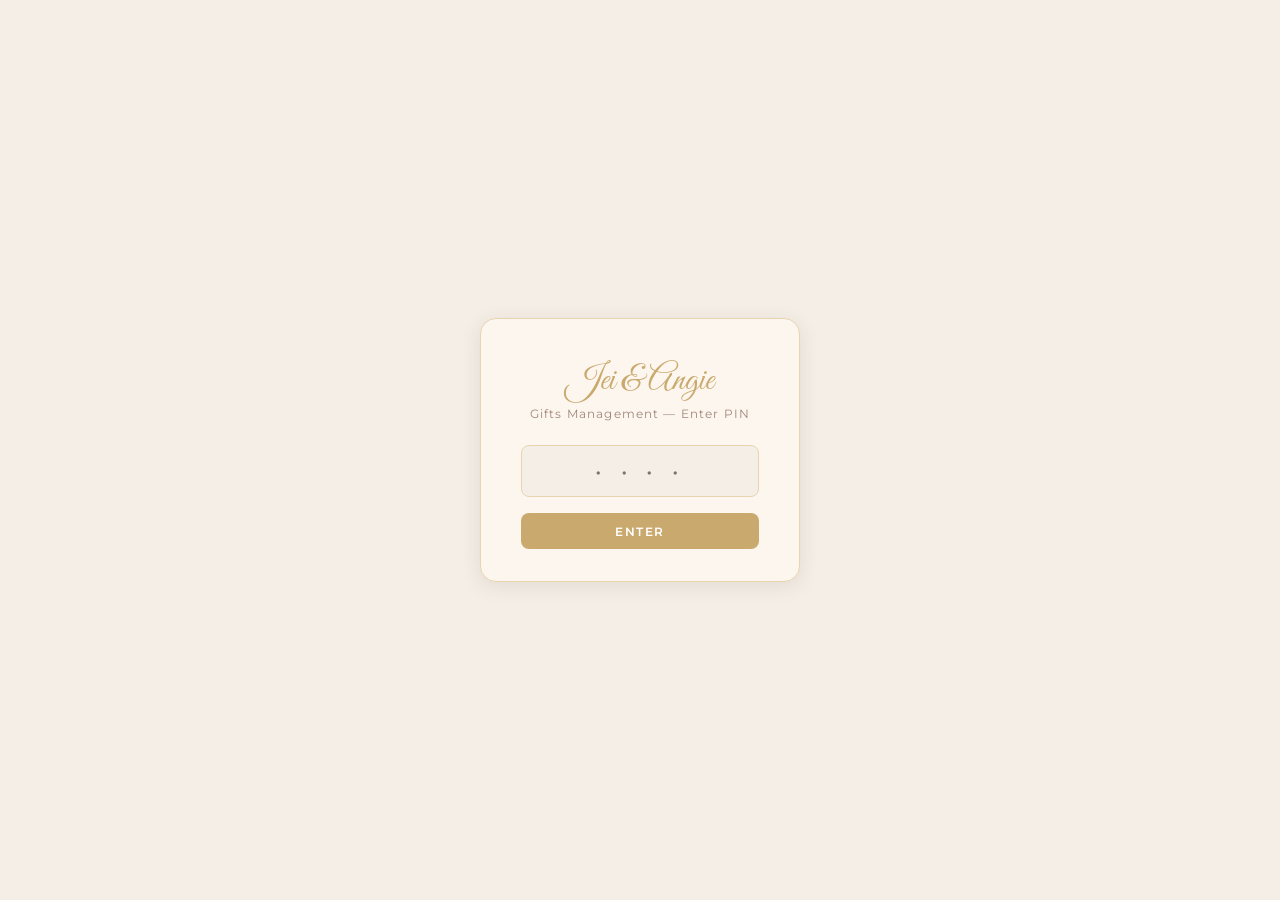
<file: gifts.html>
<!DOCTYPE html>
<html lang="en">
<head>
  <meta charset="UTF-8" />
  <meta name="viewport" content="width=device-width, initial-scale=1.0" />
  <title>Gifts Management — Jei &amp; Angie</title>
  <link rel="preconnect" href="https://fonts.googleapis.com" />
  <link rel="preconnect" href="https://fonts.gstatic.com" crossorigin />
  <link href="https://fonts.googleapis.com/css2?family=Great+Vibes&family=Cormorant+Garamond:ital,wght@0,300;0,400;0,500;1,300;1,400&family=Montserrat:wght@300;400;500;600&display=swap" rel="stylesheet" />
  <style>
    *, *::before, *::after { box-sizing: border-box; margin: 0; padding: 0; }

    :root {
      --gold:    #C9A96E;
      --gold-l:  #E8D5B0;
      --cream:   #FDF6EE;
      --ivory:   #F5EEE6;
      --dark:    #3A2E2A;
      --mid:     #6B5B52;
      --light:   #A0877C;
      --green:   #5C8A5C;
      --lilac:   #9B72A3;
      --radius:  10px;
      --shadow:  0 4px 20px rgba(58,46,42,0.1);
    }

    body {
      background: var(--ivory);
      color: var(--dark);
      font-family: 'Montserrat', sans-serif;
      min-height: 100vh;
    }

    /* ── PIN GATE ── */
    #pinGate {
      position: fixed; inset: 0;
      background: var(--ivory);
      display: flex; align-items: center; justify-content: center;
      z-index: 100;
    }
    #pinGate[hidden] { display: none; }

    .pin-box {
      background: var(--cream);
      border: 1px solid var(--gold-l);
      border-radius: 16px;
      padding: 2.5rem 2.5rem 2rem;
      text-align: center;
      max-width: 320px;
      width: 90%;
      box-shadow: var(--shadow);
    }
    .pin-couple {
      font-family: 'Great Vibes', cursive;
      font-size: 2.2rem;
      color: var(--gold);
      margin-bottom: 0.25rem;
    }
    .pin-label {
      font-size: 0.72rem;
      letter-spacing: 0.1em;
      color: var(--light);
      margin-bottom: 1.5rem;
    }
    .pin-input {
      display: block; width: 100%;
      padding: 0.7rem 1rem;
      background: var(--ivory);
      border: 1px solid var(--gold-l);
      border-radius: 8px;
      color: var(--dark);
      font-size: 1.4rem;
      text-align: center;
      letter-spacing: 0.3em;
      outline: none;
      margin-bottom: 1rem;
      font-family: 'Montserrat', sans-serif;
    }
    .pin-input:focus { border-color: var(--gold); }
    .pin-submit {
      width: 100%;
      padding: 0.65rem;
      background: var(--gold);
      color: #fff;
      border: none;
      border-radius: 8px;
      font-family: 'Montserrat', sans-serif;
      font-size: 0.78rem;
      font-weight: 600;
      letter-spacing: 0.12em;
      text-transform: uppercase;
      cursor: pointer;
    }
    .pin-error {
      margin-top: 0.75rem;
      font-size: 0.72rem;
      color: #c0504a;
    }
    .pin-error[hidden] { display: none; }

    /* ── DASHBOARD ── */
    #dashboard[hidden] { display: none; }

    header {
      background: var(--cream);
      border-bottom: 1px solid var(--gold-l);
      padding: 1.25rem 1.5rem;
      display: flex;
      align-items: center;
      justify-content: space-between;
      position: sticky; top: 0; z-index: 10;
    }
    .hdr-title {
      font-family: 'Great Vibes', cursive;
      font-size: 1.9rem;
      color: var(--gold);
      line-height: 1;
    }
    .hdr-meta {
      font-size: 0.68rem;
      letter-spacing: 0.08em;
      color: var(--light);
      text-align: right;
    }
    .hdr-meta strong { color: var(--mid); }

    main { max-width: 940px; margin: 0 auto; padding: 1.5rem 1rem 3rem; }

    .load-error {
      background: rgba(192,80,74,0.08);
      border: 1px solid rgba(192,80,74,0.35);
      border-radius: var(--radius);
      padding: 0.9rem 1.25rem;
      margin-bottom: 1rem;
      font-size: 0.78rem;
      color: #c0504a;
      line-height: 1.6;
    }
    .load-error[hidden] { display: none; }

    /* stats */
    .stats-section {
      background: var(--cream);
      border: 1px solid var(--gold-l);
      border-radius: var(--radius);
      padding: 1.25rem 1.5rem;
      margin-bottom: 1rem;
      box-shadow: var(--shadow);
    }
    .stats-section-label {
      font-size: 0.62rem;
      letter-spacing: 0.14em;
      text-transform: uppercase;
      color: var(--light);
      margin-bottom: 0.9rem;
    }
    .stats-row {
      display: flex;
      align-items: center;
      gap: 1.5rem;
      flex-wrap: wrap;
    }
    .stat { text-align: center; }
    .stat-num {
      font-family: 'Cormorant Garamond', serif;
      font-size: 1.9rem;
      font-weight: 500;
      color: var(--dark);
      line-height: 1;
      font-variant-numeric: tabular-nums;
    }
    .stat-num.gold { color: var(--gold); font-size: 2.3rem; }
    .stat-label {
      font-size: 0.62rem;
      letter-spacing: 0.1em;
      text-transform: uppercase;
      color: var(--light);
      margin-top: 0.3rem;
    }
    .stat-sep {
      font-family: 'Great Vibes', cursive;
      font-size: 1.6rem;
      color: var(--gold-l);
      flex-shrink: 0;
    }

    /* search */
    .search-row { display: flex; gap: 0.6rem; margin-bottom: 1rem; }
    .search-wrap { position: relative; flex: 1; }
    .search-input {
      width: 100%;
      padding: 0.65rem 1rem 0.65rem 2.5rem;
      background: var(--cream);
      border: 1px solid var(--gold-l);
      border-radius: 99px;
      font-family: 'Montserrat', sans-serif;
      font-size: 0.82rem;
      color: var(--dark);
      outline: none;
    }
    .search-input:focus { border-color: var(--gold); }
    .search-icon {
      position: absolute; left: 0.9rem; top: 50%;
      transform: translateY(-50%);
      font-size: 0.85rem; color: var(--light);
      pointer-events: none;
    }
    .search-btn {
      flex-shrink: 0;
      background: var(--gold);
      color: #fff;
      border: none;
      border-radius: 99px;
      padding: 0 1.4rem;
      font-family: 'Montserrat', sans-serif;
      font-size: 0.75rem;
      font-weight: 600;
      letter-spacing: 0.08em;
      text-transform: uppercase;
      cursor: pointer;
      transition: background 0.2s;
    }
    .search-btn:hover { background: #b8945d; }
    .add-guest-btn {
      flex-shrink: 0;
      background: transparent;
      color: var(--gold);
      border: 1px solid var(--gold);
      border-radius: 99px;
      padding: 0 1.2rem;
      font-family: 'Montserrat', sans-serif;
      font-size: 0.72rem;
      font-weight: 600;
      letter-spacing: 0.06em;
      text-transform: uppercase;
      cursor: pointer;
      white-space: nowrap;
      transition: background 0.2s, color 0.2s;
    }
    .add-guest-btn:hover { background: var(--gold); color: #fff; }

    /* table */
    .guest-table {
      background: var(--cream);
      border: 1px solid var(--gold-l);
      border-radius: var(--radius);
      overflow: hidden;
      box-shadow: var(--shadow);
    }
    table { width: 100%; border-collapse: collapse; }
    th {
      padding: 0.7rem 1rem;
      background: rgba(201,169,110,0.1);
      font-size: 0.65rem;
      letter-spacing: 0.12em;
      text-transform: uppercase;
      color: var(--light);
      font-weight: 600;
      text-align: left;
      border-bottom: 1px solid var(--gold-l);
    }
    td {
      padding: 0.75rem 1rem;
      font-size: 0.82rem;
      color: var(--dark);
      border-bottom: 1px solid rgba(201,169,110,0.15);
      vertical-align: middle;
    }
    tr:last-child td { border-bottom: none; }
    tr.has-gift { background: rgba(92,138,92,0.04); }

    .table-text { color: var(--mid); font-size: 0.78rem; }
    .code-text {
      font-family: 'Montserrat', sans-serif;
      font-size: 0.75rem;
      font-weight: 600;
      letter-spacing: 0.03em;
      color: var(--gold);
      font-variant-numeric: tabular-nums;
    }
    .code-text.none { color: var(--light); font-weight: 400; }
    .amount-text {
      font-family: 'Cormorant Garamond', serif;
      font-size: 1.05rem;
      color: var(--dark);
      font-variant-numeric: tabular-nums;
    }
    .amount-text.zero { color: var(--light); font-family: inherit; font-size: 0.78rem; }

    .method-pills { display: flex; gap: 0.3rem; flex-wrap: wrap; }
    .method-pill {
      font-size: 0.58rem; font-weight: 600; letter-spacing: 0.05em; text-transform: uppercase;
      padding: 0.15rem 0.5rem; border-radius: 99px; white-space: nowrap;
    }
    .method-pill.qris     { background: rgba(92,138,92,0.12); color: var(--green); }
    .method-pill.transfer { background: rgba(155,114,163,0.14); color: var(--lilac); }
    .method-pill.direct   { background: rgba(201,169,110,0.16); color: var(--gold); }

    .add-btn {
      background: none;
      border: 1px solid var(--gold);
      border-radius: 99px;
      padding: 0.3rem 0.8rem;
      font-family: 'Montserrat', sans-serif;
      font-size: 0.64rem;
      font-weight: 600;
      letter-spacing: 0.05em;
      text-transform: uppercase;
      color: var(--gold);
      cursor: pointer;
      white-space: nowrap;
      transition: background 0.2s, color 0.2s;
    }
    .add-btn:hover { background: var(--gold); color: #fff; }

    .empty-row td {
      text-align: center;
      padding: 3rem;
      color: var(--light);
      font-size: 0.8rem;
      letter-spacing: 0.05em;
    }

    /* footer */
    .refresh-row {
      display: flex;
      align-items: center;
      justify-content: space-between;
      margin-top: 1rem;
      font-size: 0.7rem;
      color: var(--light);
    }
    .refresh-btn {
      background: none;
      border: 1px solid var(--gold-l);
      border-radius: 99px;
      padding: 0.35rem 0.9rem;
      font-family: 'Montserrat', sans-serif;
      font-size: 0.68rem;
      letter-spacing: 0.08em;
      color: var(--mid);
      cursor: pointer;
      transition: border-color 0.2s, color 0.2s;
    }
    .refresh-btn:hover { border-color: var(--gold); color: var(--gold); }

    /* gift modal */
    #giftModal, #addGuestModal {
      position: fixed; inset: 0;
      background: rgba(58,46,42,0.45);
      display: flex; align-items: center; justify-content: center;
      z-index: 200;
      padding: 1.5rem;
    }
    #giftModal[hidden], #addGuestModal[hidden] { display: none; }
    .guest-form-input {
      width: 100%;
      padding: 0.65rem 0.9rem;
      border: 1px solid var(--gold-l);
      border-radius: 8px;
      background: var(--ivory);
      font-size: 0.9rem;
      color: var(--dark);
      font-family: 'Montserrat', sans-serif;
      outline: none;
      margin-bottom: 1.1rem;
    }
    .guest-form-input:focus { border-color: var(--gold); }
    .guest-form-row { display: flex; gap: 0.75rem; }
    .guest-form-row .guest-form-input { flex: 1; }
    .guest-form-note {
      font-size: 0.7rem;
      color: var(--lilac);
      line-height: 1.5;
      margin: -0.6rem 0 1rem;
    }
    .guest-form-note[hidden] { display: none; }
    .gift-modal-box {
      background: var(--cream);
      border: 1px solid var(--gold-l);
      border-radius: 16px;
      padding: 2rem 2rem 1.75rem;
      max-width: 380px;
      width: 100%;
      box-shadow: var(--shadow);
    }
    .gift-modal-title {
      font-family: 'Cormorant Garamond', serif;
      font-size: 1.4rem;
      color: var(--dark);
      margin-bottom: 0.2rem;
    }
    .gift-modal-sub {
      font-size: 0.72rem;
      color: var(--light);
      margin-bottom: 1.5rem;
    }
    .field-label {
      font-size: 0.63rem;
      font-weight: 600;
      letter-spacing: 0.1em;
      text-transform: uppercase;
      color: var(--mid);
      margin-bottom: 0.5rem;
      display: block;
    }
    .amount-input-wrap { position: relative; margin-bottom: 1.25rem; }
    .amount-prefix {
      position: absolute; left: 1rem; top: 50%;
      transform: translateY(-50%);
      color: var(--light); font-size: 0.95rem;
    }
    .amount-input {
      width: 100%;
      padding: 0.75rem 1rem 0.75rem 2.4rem;
      border: 1px solid var(--gold-l);
      border-radius: 8px;
      background: var(--ivory);
      font-size: 1.1rem;
      color: var(--dark);
      font-family: 'Montserrat', sans-serif;
      outline: none;
    }
    .amount-input:focus { border-color: var(--gold); }
    .method-choices { display: flex; gap: 0.5rem; margin-bottom: 1rem; }
    .method-choice {
      flex: 1; text-align: center;
      padding: 0.6rem 0.4rem;
      border: 1px solid var(--gold-l);
      border-radius: 8px;
      font-size: 0.68rem; font-weight: 600;
      letter-spacing: 0.05em; text-transform: uppercase;
      color: var(--mid);
      cursor: pointer;
      background: #fff;
    }
    .method-choice.selected { border-color: var(--gold); background: rgba(201,169,110,0.1); color: var(--gold); }
    .tax-note {
      background: rgba(92,138,92,0.08);
      border: 1px dashed rgba(92,138,92,0.4);
      border-radius: 8px;
      padding: 0.7rem 0.9rem;
      font-size: 0.7rem;
      color: var(--mid);
      margin-bottom: 1.25rem;
      line-height: 1.6;
    }
    .tax-note[hidden] { display: none; }
    .tax-note b { color: var(--green); }
    .gift-modal-actions { display: flex; gap: 0.75rem; }
    .gift-modal-actions .btn {
      flex: 1;
      padding: 0.65rem;
      border-radius: 99px;
      font-family: 'Montserrat', sans-serif;
      font-size: 0.72rem;
      font-weight: 600;
      letter-spacing: 0.1em;
      text-transform: uppercase;
      cursor: pointer;
      border: 1px solid var(--gold);
      transition: background 0.2s, color 0.2s;
    }
    .gift-modal-actions .btn-outline { background: transparent; color: var(--gold); }
    .gift-modal-actions .btn-outline:hover { background: var(--gold); color: #fff; }
    .gift-modal-actions .btn-primary { background: var(--gold); color: #fff; }
    .gift-modal-actions .btn-primary:hover { background: #b8945d; }
    .gift-modal-actions .btn:disabled { opacity: 0.55; cursor: default; }

    @media (max-width: 600px) {
      .stat-num { font-size: 1.5rem; }
      .stat-num.gold { font-size: 1.9rem; }
      .search-row { flex-wrap: wrap; }
      .search-wrap { flex-basis: 100%; }
      .search-btn, .add-guest-btn { flex: 1; }
    }
  </style>
</head>
<body>

  <!-- PIN GATE -->
  <div id="pinGate">
    <div class="pin-box">
      <p class="pin-couple">Jei &amp; Angie</p>
      <p class="pin-label">Gifts Management — Enter PIN</p>
      <input class="pin-input" type="password" id="pinInput"
             maxlength="6" inputmode="numeric" autocomplete="off"
             placeholder="• • • •" />
      <button class="pin-submit" id="pinSubmit">Enter</button>
      <p class="pin-error" id="pinError" hidden>Incorrect PIN.</p>
    </div>
  </div>

  <!-- DASHBOARD -->
  <div id="dashboard" hidden>

    <header>
      <p class="hdr-title">Gifts Management</p>
      <div class="hdr-meta">
        <div>Last updated: <strong id="lastUpdated">—</strong></div>
      </div>
    </header>

    <main>

      <!-- Load error -->
      <p class="load-error" id="loadError" hidden></p>

      <!-- Stats -->
      <div class="stats-section">
        <div class="stats-section-label">Total Collected</div>
        <div class="stats-row">
          <div class="stat">
            <div class="stat-num gold" id="statGrandTotal">Rp 0</div>
            <div class="stat-label">Grand Total</div>
          </div>
          <div class="stat-sep">·</div>
          <div class="stat">
            <div class="stat-num" id="statQris">Rp 0</div>
            <div class="stat-label">QRIS (after 0.7% tax)</div>
          </div>
          <div class="stat-sep">·</div>
          <div class="stat">
            <div class="stat-num" id="statTransfer">Rp 0</div>
            <div class="stat-label">Transfer</div>
          </div>
          <div class="stat-sep">·</div>
          <div class="stat">
            <div class="stat-num" id="statDirect">Rp 0</div>
            <div class="stat-label">Direct</div>
          </div>
          <div style="flex:1"></div>
          <div class="stat">
            <div class="stat-num" id="statGuestsLogged">0</div>
            <div class="stat-label">Guests logged</div>
          </div>
        </div>
      </div>

      <!-- Search -->
      <div class="search-row">
        <div class="search-wrap">
          <span class="search-icon">🔍</span>
          <input class="search-input" type="search" id="searchInput"
                 placeholder="Search by name, table, or code…" />
        </div>
        <button class="search-btn" id="searchBtn">Search</button>
        <button class="add-guest-btn" id="addGuestBtn">+ Add New Guest</button>
      </div>

      <!-- Guest table -->
      <div class="guest-table">
        <table>
          <thead>
            <tr>
              <th>Name</th>
              <th>Table</th>
              <th>Code</th>
              <th>Received</th>
              <th>Method(s)</th>
              <th></th>
            </tr>
          </thead>
          <tbody id="guestTableBody">
            <tr class="empty-row"><td colspan="6">Loading…</td></tr>
          </tbody>
        </table>
      </div>

      <!-- Refresh row -->
      <div class="refresh-row">
        <span id="countLabel">—</span>
        <button class="refresh-btn" id="refreshBtn">↻ Refresh now</button>
      </div>

    </main>
  </div>

  <!-- Add Gift modal -->
  <div id="giftModal" hidden>
    <div class="gift-modal-box">
      <p class="gift-modal-title" id="giftModalTitle">Add Gift</p>
      <p class="gift-modal-sub" id="giftModalSub"></p>

      <span class="field-label">Amount</span>
      <div class="amount-input-wrap">
        <span class="amount-prefix">Rp</span>
        <input class="amount-input" type="text" inputmode="numeric" id="giftAmountInput" placeholder="0" autocomplete="off" />
      </div>

      <span class="field-label">Method</span>
      <div class="method-choices">
        <div class="method-choice" data-method="qris">QRIS</div>
        <div class="method-choice" data-method="transfer">Transfer</div>
        <div class="method-choice" data-method="direct">Direct</div>
      </div>

      <p class="tax-note" id="giftTaxNote" hidden></p>

      <div class="gift-modal-actions">
        <button class="btn btn-outline" id="giftModalCancel">Cancel</button>
        <button class="btn btn-primary" id="giftModalSave" disabled>Save Gift</button>
      </div>
    </div>
  </div>

  <!-- Add New Guest modal -->
  <div id="addGuestModal" hidden>
    <div class="gift-modal-box">
      <p class="gift-modal-title">Add New Guest</p>
      <p class="gift-modal-sub">For a guest who isn't on the imported list yet</p>

      <span class="field-label">Name</span>
      <input class="guest-form-input" type="text" id="newGuestName" placeholder="Full name" autocomplete="off" />
      <p class="guest-form-note" id="newGuestNameWarning" hidden>A guest with this name already exists — you'll log the gift for them instead of adding a duplicate.</p>

      <div class="guest-form-row">
        <div>
          <span class="field-label">Table</span>
          <input class="guest-form-input" type="text" id="newGuestTable" placeholder="e.g. Table 5" autocomplete="off" />
        </div>
        <div>
          <span class="field-label">Pax</span>
          <input class="guest-form-input" type="text" inputmode="numeric" id="newGuestPax" placeholder="1" autocomplete="off" />
        </div>
      </div>

      <div class="gift-modal-actions">
        <button class="btn btn-outline" id="addGuestModalCancel">Cancel</button>
        <button class="btn btn-primary" id="addGuestModalSave" disabled>Add Guest</button>
      </div>
    </div>
  </div>

  <script>
    const SHEET_ID = '1d6gkH9MYtP8nxSwqBJf1_WmWUu_V31hfmIXNuG4E81o';
    const APPS_SCRIPT_URL = localStorage.getItem('wb_script_url') || 'https://script.google.com/macros/s/AKfycby65CGQgJ0ox4BHohASwQoKrP93bhiZJvsYqkUo_28qKWj3Fi28UszslHUYuJVN4GLo3w/exec';
    const PIN_HASHES = [
      {
        sha1:   '6590318a70806f5b81e1bab1d862f20e621bc1fd',
        sha256: '3c8b996ee07b276ec0f915f23e940adbd1fb336db41a443edb4a089a63c79352',
        sha512: '44e55ab12198cb01cb69e93a25ed1c6b58854b756b458126b14d3b04eb2cf3804cb78f8d72d9f84eb068272318f13fadad302a3bd529095f4384c8f84fd79777',
      },
    ];
    const QRIS_TAX_THRESHOLD = 500000;
    const QRIS_TAX_RATE      = 0.007;

    /* ── PIN GATE ── */
    const pinGate   = document.getElementById('pinGate');
    const dashboard = document.getElementById('dashboard');
    const pinInput  = document.getElementById('pinInput');
    const pinError  = document.getElementById('pinError');

    function unlock() {
      pinGate.hidden   = true;
      dashboard.hidden = false;
      startDashboard();
    }

    async function checkPin(val) {
      const enc  = new TextEncoder().encode(val.trim());
      const toHex = buf => Array.from(new Uint8Array(buf)).map(b => b.toString(16).padStart(2, '0')).join('');
      const [h1, h256, h512] = await Promise.all([
        crypto.subtle.digest('SHA-1',   enc),
        crypto.subtle.digest('SHA-256', enc),
        crypto.subtle.digest('SHA-512', enc),
      ]);
      const ok = PIN_HASHES.some(p =>
        p.sha1 === toHex(h1) && p.sha256 === toHex(h256) && p.sha512 === toHex(h512)
      );
      if (ok) {
        localStorage.setItem('wb_gm_ok', '1');
        unlock();
      } else {
        pinError.hidden = false;
        pinInput.value = '';
        pinInput.focus();
      }
    }

    document.getElementById('pinSubmit').addEventListener('click', () => checkPin(pinInput.value));
    pinInput.addEventListener('keydown', e => { if (e.key === 'Enter') checkPin(pinInput.value); });

    if (localStorage.getItem('wb_gm_ok') === '1') unlock();

    /* ── DATA ── */
    let allGuests = [];
    let giftsMap  = {}; // guest_id → { total, methods: Set }
    let codesMap  = {}; // guest_id → unique_code
    let methodTotals = { qris: 0, transfer: 0, direct: 0 };

    function gvizUrl(sheet) {
      return `https://docs.google.com/spreadsheets/d/${SHEET_ID}/gviz/tq?tqx=out:json&sheet=${encodeURIComponent(sheet)}&_=${Date.now()}`;
    }

    function parseGviz(text) {
      const match = text.match(/google\.visualization\.Query\.setResponse\(([\s\S]*?)\);?\s*$/);
      if (!match) throw new Error('bad response');
      return JSON.parse(match[1]).table?.rows || [];
    }

    function loadData() {
      const errorEl = document.getElementById('loadError');

      Promise.all([
        fetch(gvizUrl('Guests')).then(r => r.text()),
        fetch(gvizUrl('Gifts')).then(r => r.text())
      ]).then(([gText, giftsText]) => {
        let gRows, giftRows;
        try {
          gRows = parseGviz(gText);
        } catch (e) {
          throw new Error('Could not read the "Guests" sheet — make sure it exists and is shared as "Anyone with the link can view".');
        }
        try {
          giftRows = parseGviz(giftsText);
        } catch (e) {
          throw new Error('Could not read the "Gifts" sheet — make sure it exists and is shared as "Anyone with the link can view".');
        }

        allGuests = gRows
          .filter(row => row.c?.[1]?.v)
          .map((row, i) => ({
            idx:   i + 1,
            id:    String(row.c?.[0]?.v || '').trim(),
            name:  row.c?.[1]?.v || '',
            table: row.c?.[2]?.v || '—',
            pax:   row.c?.[4]?.v || 1
          }));

        /* Aggregate gift-log rows (method/amount/total set, unique_code
           blank) per guest_id — the "Generate Unique Codes" rows have no
           method, so they're naturally skipped here. Those same rows are
           where unique_code lives, picked up separately into codesMap. */
        giftsMap = {};
        codesMap = {};
        methodTotals = { qris: 0, transfer: 0, direct: 0 };
        giftRows.forEach(row => {
          const id     = String(row.c?.[0]?.v || '').trim();
          const name   = row.c?.[1]?.v || '';
          const code   = row.c?.[2]?.v;
          const method = row.c?.[3]?.v ? String(row.c[3].v).toLowerCase() : '';
          const total  = Number(row.c?.[5]?.v) || 0;
          if (!id) return;
          if (code != null && code !== '') codesMap[id] = Math.round(Number(code));
          if (!method) return;
          if (!giftsMap[id]) giftsMap[id] = { total: 0, methods: new Set(), name };
          giftsMap[id].total += total;
          giftsMap[id].methods.add(method);
          if (name && !giftsMap[id].name) giftsMap[id].name = name;
          if (methodTotals[method] != null) methodTotals[method] += total;
        });

        /* A logged gift's guest_id might not match any row in the Guests
           sheet (typo, stale id, guest removed after the gift was logged,
           etc). Rather than let that money silently disappear from the
           summary and table, give it a row here using the guest_name
           captured on the gift row itself — every logged gift is always
           accounted for and visible. */
        const knownIds = new Set(allGuests.map(g => g.id));
        Object.keys(giftsMap).forEach(id => {
          if (knownIds.has(id)) return;
          allGuests.push({
            idx:   allGuests.length + 1,
            id,
            name:  giftsMap[id].name || '(unmatched guest)',
            table: '—',
            pax:   1
          });
        });

        errorEl.hidden = true;
        updateUI();
        document.getElementById('lastUpdated').textContent = new Date().toLocaleTimeString('id-ID');
      }).catch(err => {
        errorEl.textContent = '⚠ ' + (err.message || 'Could not load data — check your connection and try again.');
        errorEl.hidden = false;
      });
    }

    function fmtRupiah(n) { return 'Rp ' + Math.round(n).toLocaleString('id-ID'); }

    function updateUI() {
      const search = document.getElementById('searchInput').value.toLowerCase();

      // Computed directly from the gift rows / method totals, not by
      // looking up each guest — so a gift never silently drops out of the
      // summary just because its guest_id didn't match a Guests row.
      const grandTotal   = methodTotals.qris + methodTotals.transfer + methodTotals.direct;
      const guestsLogged = Object.keys(giftsMap).length;

      document.getElementById('statGrandTotal').textContent   = fmtRupiah(grandTotal);
      document.getElementById('statQris').textContent         = fmtRupiah(methodTotals.qris);
      document.getElementById('statTransfer').textContent     = fmtRupiah(methodTotals.transfer);
      document.getElementById('statDirect').textContent       = fmtRupiah(methodTotals.direct);
      document.getElementById('statGuestsLogged').textContent = guestsLogged;

      const filtered = allGuests.filter(g => {
        if (!search) return true;
        if (g.name.toLowerCase().includes(search) || g.table.toLowerCase().includes(search)) return true;
        const code = codesMap[g.id];
        if (code == null) return false;
        const padded = String(code).padStart(3, '0');
        return padded.includes(search) || String(code).includes(search);
      });

      /* Sort: logged first (highest amount first), then not-yet-logged by name */
      filtered.sort((a, b) => {
        const aG = giftsMap[a.id], bG = giftsMap[b.id];
        if (!!aG !== !!bG) return aG ? -1 : 1;
        if (aG && bG) return bG.total - aG.total;
        return a.name.localeCompare(b.name);
      });

      const tbody = document.getElementById('guestTableBody');
      if (!filtered.length) {
        tbody.innerHTML = '<tr class="empty-row"><td colspan="6">No guests found.</td></tr>';
        return;
      }

      tbody.innerHTML = filtered.map(g => {
        const gift = giftsMap[g.id];
        const code = codesMap[g.id];
        const codeText = code != null
          ? `<span class="code-text">#${String(code).padStart(3, '0')}</span>`
          : `<span class="code-text none">—</span>`;
        const amount = gift
          ? `<span class="amount-text">${fmtRupiah(gift.total)}</span>`
          : `<span class="amount-text zero">not yet logged</span>`;
        const pills = gift
          ? `<span class="method-pills">${Array.from(gift.methods).map(m => `<span class="method-pill ${m}">${m}</span>`).join('')}</span>`
          : '';
        return `<tr class="${gift ? 'has-gift' : ''}">
          <td><strong>${esc(g.name)}</strong></td>
          <td class="table-text">${esc(g.table)}</td>
          <td>${codeText}</td>
          <td>${amount}</td>
          <td>${pills}</td>
          <td><button class="add-btn" data-id="${esc(g.id)}">+ Add Gift</button></td>
        </tr>`;
      }).join('');

      document.getElementById('countLabel').textContent = `${guestsLogged} of ${allGuests.length} guests logged`;
    }

    function esc(str) {
      const d = document.createElement('div');
      d.appendChild(document.createTextNode(String(str)));
      return d.innerHTML;
    }

    function startDashboard() {
      loadData();
    }

    document.getElementById('refreshBtn').addEventListener('click', loadData);
    document.getElementById('searchInput').addEventListener('input', updateUI);
    document.getElementById('searchBtn').addEventListener('click', () => {
      document.getElementById('searchInput').focus();
      updateUI();
    });

    /* ── ADD GIFT MODAL ── */
    const giftModal       = document.getElementById('giftModal');
    const giftModalTitle  = document.getElementById('giftModalTitle');
    const giftModalSub    = document.getElementById('giftModalSub');
    const giftAmountInput = document.getElementById('giftAmountInput');
    const giftTaxNote     = document.getElementById('giftTaxNote');
    const giftModalCancel = document.getElementById('giftModalCancel');
    const giftModalSave   = document.getElementById('giftModalSave');
    const methodChoices   = document.querySelectorAll('.method-choice');

    let activeGuest  = null;
    let selectedMethod = null;

    function computeTotal(amount, method) {
      if (method === 'qris' && amount > QRIS_TAX_THRESHOLD) {
        return Math.round(amount * (1 - QRIS_TAX_RATE));
      }
      return amount;
    }

    function currentAmount() {
      return parseInt(giftAmountInput.value.replace(/\D/g, ''), 10) || 0;
    }

    function refreshModalState() {
      const amount = currentAmount();
      if (selectedMethod === 'qris' && amount > QRIS_TAX_THRESHOLD) {
        const tax   = Math.round(amount * QRIS_TAX_RATE);
        const total = amount - tax;
        giftTaxNote.innerHTML = `Amount exceeds Rp 500.000 via QRIS — a <b>0.7% tax</b> is deducted.<br>${fmtRupiah(amount)} − ${fmtRupiah(tax)} = <b>${fmtRupiah(total)}</b>`;
        giftTaxNote.hidden = false;
      } else {
        giftTaxNote.hidden = true;
      }
      giftModalSave.disabled = !(amount > 0 && selectedMethod);
    }

    function openGiftModalFor(guest) {
      activeGuest    = guest;
      selectedMethod = null;
      giftAmountInput.value = '';
      methodChoices.forEach(el => el.classList.remove('selected'));
      giftModalTitle.textContent = `Add Gift — ${guest.name}`;
      giftModalSub.textContent   = guest.table;
      refreshModalState();
      giftModal.hidden = false;
      giftAmountInput.focus();
    }

    document.getElementById('guestTableBody').addEventListener('click', e => {
      const btn = e.target.closest('.add-btn');
      if (!btn) return;
      const guest = allGuests.find(g => g.id === btn.dataset.id);
      if (!guest) return;
      openGiftModalFor(guest);
    });

    giftAmountInput.addEventListener('input', () => {
      const digits = giftAmountInput.value.replace(/\D/g, '');
      giftAmountInput.value = digits ? Number(digits).toLocaleString('id-ID') : '';
      refreshModalState();
    });

    methodChoices.forEach(el => {
      el.addEventListener('click', () => {
        selectedMethod = el.dataset.method;
        methodChoices.forEach(c => c.classList.toggle('selected', c === el));
        refreshModalState();
      });
    });

    function closeGiftModal() {
      giftModal.hidden = true;
      activeGuest = null;
      selectedMethod = null;
    }
    giftModalCancel.addEventListener('click', closeGiftModal);
    giftModal.addEventListener('click', e => { if (e.target === giftModal) closeGiftModal(); });

    giftModalSave.addEventListener('click', () => {
      if (!activeGuest || !selectedMethod) return;
      const amount = currentAmount();
      if (!amount) return;
      const total = computeTotal(amount, selectedMethod);
      const guest = activeGuest;

      giftModalSave.disabled = true;
      giftModalSave.textContent = 'Saving…';

      fetch(APPS_SCRIPT_URL, {
        method: 'POST',
        mode: 'no-cors',
        headers: { 'Content-Type': 'text/plain' },
        body: JSON.stringify({
          action:     'addGift',
          guest_id:   guest.id,
          guest_name: guest.name,
          method:     selectedMethod,
          amount:     amount,
          total:      total
        })
      }).catch(() => {}).finally(() => {
        // Optimistic update — the next 5s poll reconciles with the sheet.
        if (!giftsMap[guest.id]) giftsMap[guest.id] = { total: 0, methods: new Set() };
        giftsMap[guest.id].total += total;
        giftsMap[guest.id].methods.add(selectedMethod);
        if (methodTotals[selectedMethod] != null) methodTotals[selectedMethod] += total;
        giftModalSave.textContent = 'Save Gift';
        closeGiftModal();
        updateUI();
      });
    });

    /* ── ADD NEW GUEST MODAL (for walk-ins not on the imported list) ── */
    const addGuestModal       = document.getElementById('addGuestModal');
    const newGuestNameInput   = document.getElementById('newGuestName');
    const newGuestTableInput  = document.getElementById('newGuestTable');
    const newGuestPaxInput    = document.getElementById('newGuestPax');
    const newGuestNameWarning = document.getElementById('newGuestNameWarning');
    const addGuestModalCancel = document.getElementById('addGuestModalCancel');
    const addGuestModalSave   = document.getElementById('addGuestModalSave');

    const GUEST_ID_SALT = 'ShadowRubyAsh120122';
    // Same SHA-256(name + salt) scheme as generateIds() in apps-script.js /
    // guestId() in script.js, so a walk-in guest behaves identically to an
    // imported one everywhere else on the site.
    async function computeGuestId(name) {
      const normalized = name.trim().toLowerCase();
      const buf = await crypto.subtle.digest('SHA-256', new TextEncoder().encode(normalized + GUEST_ID_SALT));
      return Array.from(new Uint8Array(buf)).map(b => b.toString(16).padStart(2, '0')).join('').slice(0, 16);
    }

    function findExistingGuest(name) {
      const normalized = name.trim().toLowerCase();
      return allGuests.find(g => g.name.trim().toLowerCase() === normalized) || null;
    }

    function refreshAddGuestState() {
      const name = newGuestNameInput.value.trim();
      newGuestNameWarning.hidden = !(name && findExistingGuest(name));
      addGuestModalSave.disabled = !name;
    }

    document.getElementById('addGuestBtn').addEventListener('click', () => {
      newGuestNameInput.value  = '';
      newGuestTableInput.value = '';
      newGuestPaxInput.value   = '';
      newGuestNameWarning.hidden = true;
      addGuestModalSave.disabled = true;
      addGuestModal.hidden = false;
      newGuestNameInput.focus();
    });

    newGuestNameInput.addEventListener('input', refreshAddGuestState);

    function closeAddGuestModal() { addGuestModal.hidden = true; }
    addGuestModalCancel.addEventListener('click', closeAddGuestModal);
    addGuestModal.addEventListener('click', e => { if (e.target === addGuestModal) closeAddGuestModal(); });

    addGuestModalSave.addEventListener('click', async () => {
      const name = newGuestNameInput.value.trim();
      if (!name) return;

      // Name already on the list — log the gift against that existing guest
      // instead of writing a duplicate line to the sheet.
      const existing = findExistingGuest(name);
      if (existing) {
        closeAddGuestModal();
        openGiftModalFor(existing);
        return;
      }

      const table = newGuestTableInput.value.trim() || '—';
      const pax   = parseInt(newGuestPaxInput.value, 10) || 1;

      addGuestModalSave.disabled = true;
      addGuestModalSave.textContent = 'Adding…';

      const id = await computeGuestId(name);

      fetch(APPS_SCRIPT_URL, {
        method: 'POST',
        mode: 'no-cors',
        headers: { 'Content-Type': 'text/plain' },
        body: JSON.stringify({ action: 'addGuest', id, name, table, pax })
      }).catch(() => {}).finally(() => {
        // Optimistic update — the next 5s poll reconciles with the sheet.
        const guest = { idx: allGuests.length + 1, id, name, table, pax };
        allGuests.push(guest);
        addGuestModalSave.textContent = 'Add Guest';
        closeAddGuestModal();
        updateUI();
        // Straight into logging their gift — that's the whole reason for adding them.
        openGiftModalFor(guest);
      });
    });
  </script>
</body>
</html>
</file>
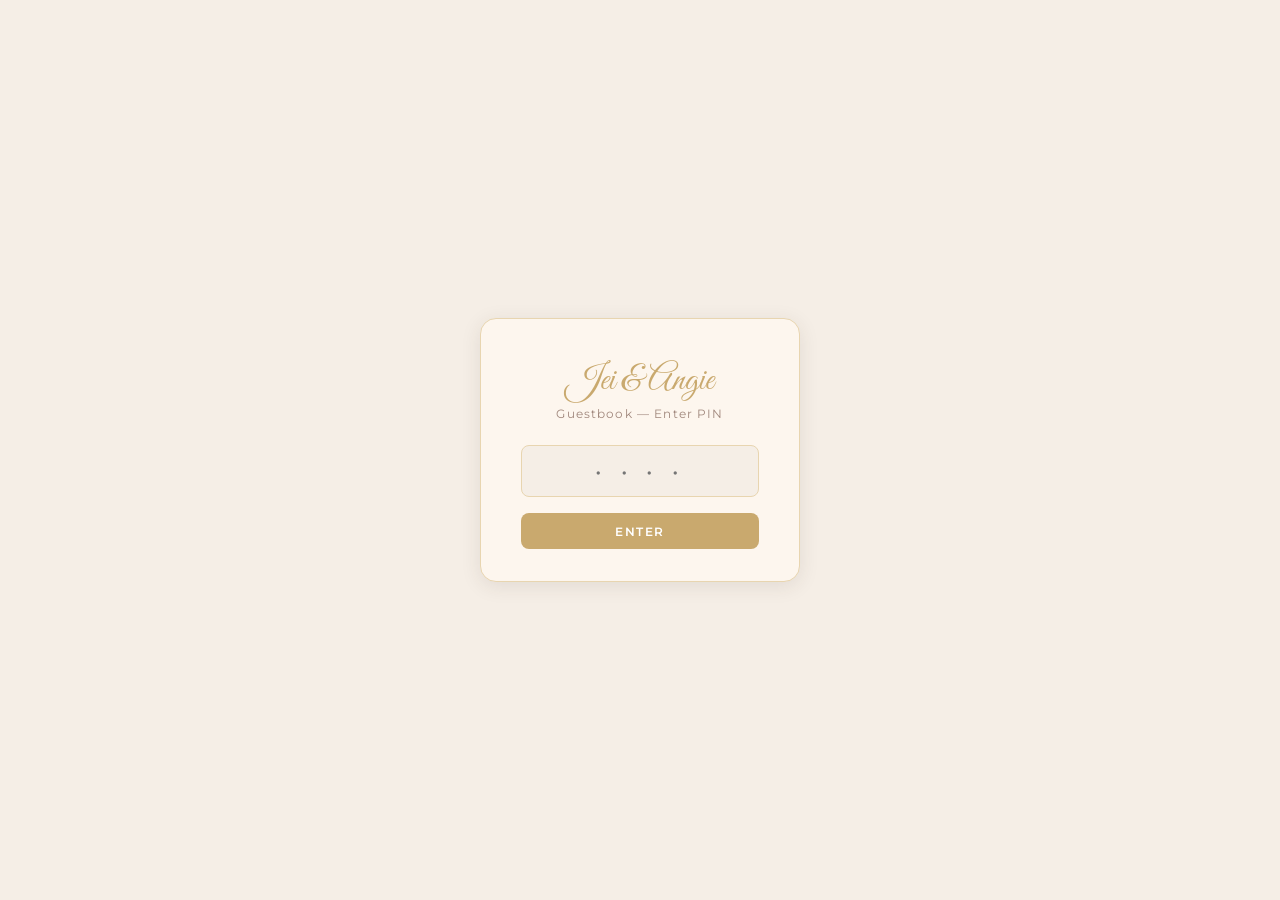
<file: guestbook.html>
<!DOCTYPE html>
<html lang="en">
<head>
  <meta charset="UTF-8" />
  <meta name="viewport" content="width=device-width, initial-scale=1.0" />
  <title>Guestbook — Jei &amp; Angie</title>
  <link rel="preconnect" href="https://fonts.googleapis.com" />
  <link rel="preconnect" href="https://fonts.gstatic.com" crossorigin />
  <link href="https://fonts.googleapis.com/css2?family=Great+Vibes&family=Cormorant+Garamond:ital,wght@0,300;0,400;0,500;1,300;1,400&family=Montserrat:wght@300;400;500;600&display=swap" rel="stylesheet" />
  <style>
    *, *::before, *::after { box-sizing: border-box; margin: 0; padding: 0; }

    :root {
      --gold:    #C9A96E;
      --gold-l:  #E8D5B0;
      --cream:   #FDF6EE;
      --ivory:   #F5EEE6;
      --dark:    #3A2E2A;
      --mid:     #6B5B52;
      --light:   #A0877C;
      --green:   #5C8A5C;
      --radius:  10px;
      --shadow:  0 4px 20px rgba(58,46,42,0.1);
    }

    body {
      background: var(--ivory);
      color: var(--dark);
      font-family: 'Montserrat', sans-serif;
      min-height: 100vh;
    }

    /* ── PIN GATE ── */
    #pinGate {
      position: fixed; inset: 0;
      background: var(--ivory);
      display: flex; align-items: center; justify-content: center;
      z-index: 100;
    }
    #pinGate[hidden] { display: none; }

    .pin-box {
      background: var(--cream);
      border: 1px solid var(--gold-l);
      border-radius: 16px;
      padding: 2.5rem 2.5rem 2rem;
      text-align: center;
      max-width: 320px;
      width: 90%;
      box-shadow: var(--shadow);
    }
    .pin-couple {
      font-family: 'Great Vibes', cursive;
      font-size: 2.2rem;
      color: var(--gold);
      margin-bottom: 0.25rem;
    }
    .pin-label {
      font-size: 0.72rem;
      letter-spacing: 0.1em;
      color: var(--light);
      margin-bottom: 1.5rem;
    }
    .pin-input {
      display: block; width: 100%;
      padding: 0.7rem 1rem;
      background: var(--ivory);
      border: 1px solid var(--gold-l);
      border-radius: 8px;
      color: var(--dark);
      font-size: 1.4rem;
      text-align: center;
      letter-spacing: 0.3em;
      outline: none;
      margin-bottom: 1rem;
      font-family: 'Montserrat', sans-serif;
    }
    .pin-input:focus { border-color: var(--gold); }
    .pin-submit {
      width: 100%;
      padding: 0.65rem;
      background: var(--gold);
      color: #fff;
      border: none;
      border-radius: 8px;
      font-family: 'Montserrat', sans-serif;
      font-size: 0.78rem;
      font-weight: 600;
      letter-spacing: 0.12em;
      text-transform: uppercase;
      cursor: pointer;
    }
    .pin-error {
      margin-top: 0.75rem;
      font-size: 0.72rem;
      color: #c0504a;
    }
    .pin-error[hidden] { display: none; }

    /* ── DASHBOARD ── */
    #dashboard[hidden] { display: none; }

    header {
      background: var(--cream);
      border-bottom: 1px solid var(--gold-l);
      padding: 1.25rem 1.5rem;
      display: flex;
      align-items: center;
      justify-content: space-between;
      position: sticky; top: 0; z-index: 10;
    }
    .hdr-title {
      font-family: 'Great Vibes', cursive;
      font-size: 1.9rem;
      color: var(--gold);
      line-height: 1;
    }
    .hdr-meta {
      font-size: 0.68rem;
      letter-spacing: 0.08em;
      color: var(--light);
      text-align: right;
    }
    .hdr-meta strong { color: var(--mid); }

    main { max-width: 900px; margin: 0 auto; padding: 1.5rem 1rem 3rem; }

    /* stats */
    .stats-section {
      background: var(--cream);
      border: 1px solid var(--gold-l);
      border-radius: var(--radius);
      padding: 1.25rem 1.5rem;
      margin-bottom: 1rem;
      box-shadow: var(--shadow);
    }
    .stats-section-label {
      font-size: 0.62rem;
      letter-spacing: 0.14em;
      text-transform: uppercase;
      color: var(--light);
      margin-bottom: 0.9rem;
    }
    .stats-row {
      display: flex;
      align-items: center;
      gap: 1.5rem;
      flex-wrap: wrap;
      margin-bottom: 0.75rem;
    }
    .stat { text-align: center; }
    .stat-num {
      font-family: 'Cormorant Garamond', serif;
      font-size: 2.4rem;
      font-weight: 500;
      color: var(--dark);
      line-height: 1;
    }
    .stat-num.gold { color: var(--gold); }
    .stat-label {
      font-size: 0.65rem;
      letter-spacing: 0.1em;
      text-transform: uppercase;
      color: var(--light);
      margin-top: 0.2rem;
    }
    .stat-sep {
      font-family: 'Great Vibes', cursive;
      font-size: 1.8rem;
      color: var(--gold-l);
      flex-shrink: 0;
    }
    .progress-bar {
      height: 6px;
      background: var(--ivory);
      border-radius: 99px;
      overflow: hidden;
    }
    .progress-fill {
      height: 100%;
      background: var(--gold);
      border-radius: 99px;
      transition: width 0.6s ease;
    }

    /* search */
    .search-row { display: flex; gap: 0.6rem; margin-bottom: 1rem; }
    .search-wrap { position: relative; flex: 1; }
    .search-input {
      width: 100%;
      padding: 0.65rem 1rem 0.65rem 2.5rem;
      background: var(--cream);
      border: 1px solid var(--gold-l);
      border-radius: 99px;
      font-family: 'Montserrat', sans-serif;
      font-size: 0.82rem;
      color: var(--dark);
      outline: none;
    }
    .search-input:focus { border-color: var(--gold); }
    .search-icon {
      position: absolute; left: 0.9rem; top: 50%;
      transform: translateY(-50%);
      font-size: 0.85rem; color: var(--light);
      pointer-events: none;
    }
    .search-btn {
      flex-shrink: 0;
      background: var(--gold);
      color: #fff;
      border: none;
      border-radius: 99px;
      padding: 0 1.4rem;
      font-family: 'Montserrat', sans-serif;
      font-size: 0.75rem;
      font-weight: 600;
      letter-spacing: 0.08em;
      text-transform: uppercase;
      cursor: pointer;
      transition: background 0.2s;
    }
    .search-btn:hover { background: #b8945d; }

    /* table */
    .guest-table {
      background: var(--cream);
      border: 1px solid var(--gold-l);
      border-radius: var(--radius);
      overflow: hidden;
      box-shadow: var(--shadow);
    }
    table { width: 100%; border-collapse: collapse; }
    th {
      padding: 0.7rem 1rem;
      background: rgba(201,169,110,0.1);
      font-size: 0.65rem;
      letter-spacing: 0.12em;
      text-transform: uppercase;
      color: var(--light);
      font-weight: 600;
      text-align: left;
      border-bottom: 1px solid var(--gold-l);
    }
    td {
      padding: 0.75rem 1rem;
      font-size: 0.82rem;
      color: var(--dark);
      border-bottom: 1px solid rgba(201,169,110,0.15);
    }
    tr:last-child td { border-bottom: none; }
    tr.arrived { background: rgba(92,138,92,0.04); }
    tr.new-arrival { animation: highlight 1.5s ease; }
    @keyframes highlight {
      0%   { background: rgba(201,169,110,0.18); }
      100% { background: transparent; }
    }

    .status-badge {
      display: inline-flex;
      align-items: center;
      gap: 0.3rem;
      font-size: 0.72rem;
      font-weight: 500;
      letter-spacing: 0.05em;
    }
    .status-badge.arrived { color: var(--green); }
    .status-badge.pending { color: var(--light); }
    .status-dot {
      width: 7px; height: 7px;
      border-radius: 50%;
      flex-shrink: 0;
    }
    .arrived .status-dot { background: var(--green); }
    .pending .status-dot { background: var(--light); opacity: 0.5; }

    .checkin-btn {
      background: none;
      border: 1px solid var(--gold);
      border-radius: 99px;
      padding: 0.3rem 0.8rem;
      font-family: 'Montserrat', sans-serif;
      font-size: 0.66rem;
      font-weight: 600;
      letter-spacing: 0.06em;
      text-transform: uppercase;
      color: var(--gold);
      cursor: pointer;
      transition: background 0.2s, color 0.2s;
    }
    .checkin-btn:hover { background: var(--gold); color: #fff; }
    .checkin-btn:disabled { opacity: 0.5; cursor: default; }

    .time-text { font-size: 0.72rem; color: var(--mid); }
    .table-text { color: var(--mid); font-size: 0.78rem; }

    .empty-row td {
      text-align: center;
      padding: 3rem;
      color: var(--light);
      font-size: 0.8rem;
      letter-spacing: 0.05em;
    }

    /* footer */
    .refresh-row {
      display: flex;
      align-items: center;
      justify-content: space-between;
      margin-top: 1rem;
      font-size: 0.7rem;
      color: var(--light);
    }
    .refresh-btn {
      background: none;
      border: 1px solid var(--gold-l);
      border-radius: 99px;
      padding: 0.35rem 0.9rem;
      font-family: 'Montserrat', sans-serif;
      font-size: 0.68rem;
      letter-spacing: 0.08em;
      color: var(--mid);
      cursor: pointer;
      transition: border-color 0.2s, color 0.2s;
    }
    .refresh-btn:hover { border-color: var(--gold); color: var(--gold); }

    /* check-in confirm modal */
    #checkinModal {
      position: fixed; inset: 0;
      background: rgba(58,46,42,0.45);
      display: flex; align-items: center; justify-content: center;
      z-index: 200;
      padding: 1.5rem;
    }
    #checkinModal[hidden] { display: none; }
    .checkin-modal-box {
      background: var(--cream);
      border: 1px solid var(--gold-l);
      border-radius: 16px;
      padding: 2rem 2rem 1.75rem;
      max-width: 360px;
      width: 100%;
      box-shadow: var(--shadow);
      text-align: center;
    }
    .checkin-modal-title {
      font-family: 'Cormorant Garamond', serif;
      font-size: 1.35rem;
      color: var(--dark);
      margin-bottom: 0.6rem;
    }
    .checkin-modal-meta {
      font-size: 0.78rem;
      color: var(--mid);
      letter-spacing: 0.02em;
      margin-bottom: 1.5rem;
    }
    .checkin-modal-meta b { color: var(--gold); }
    .checkin-modal-actions { display: flex; gap: 0.75rem; justify-content: center; }
    .checkin-modal-actions .btn {
      padding: 0.55rem 1.1rem;
      border-radius: 99px;
      font-family: 'Montserrat', sans-serif;
      font-size: 0.72rem;
      font-weight: 600;
      letter-spacing: 0.1em;
      text-transform: uppercase;
      cursor: pointer;
      border: 1px solid var(--gold);
      transition: background 0.2s, color 0.2s;
    }
    .checkin-modal-actions .btn-outline { background: transparent; color: var(--gold); }
    .checkin-modal-actions .btn-outline:hover { background: var(--gold); color: #fff; }
    .checkin-modal-actions .btn-primary { background: var(--gold); color: #fff; }
    .checkin-modal-actions .btn-primary:hover { background: #b8945d; }
    .checkin-modal-actions .btn:disabled { opacity: 0.6; cursor: default; }

    @media (max-width: 600px) {
      .col-phone { display: none; }
      .stat-num  { font-size: 2rem; }
    }
  </style>
</head>
<body>

  <!-- PIN GATE -->
  <div id="pinGate">
    <div class="pin-box">
      <p class="pin-couple">Jei &amp; Angie</p>
      <p class="pin-label">Guestbook — Enter PIN</p>
      <input class="pin-input" type="password" id="pinInput"
             maxlength="6" inputmode="numeric" autocomplete="off"
             placeholder="• • • •" />
      <button class="pin-submit" id="pinSubmit">Enter</button>
      <p class="pin-error" id="pinError" hidden>Incorrect PIN.</p>
    </div>
  </div>

  <!-- DASHBOARD -->
  <div id="dashboard" hidden>

    <header>
      <p class="hdr-title">Guestbook</p>
      <div class="hdr-meta">
        <div>Last updated: <strong id="lastUpdated">—</strong></div>
        <div style="margin-top:0.2rem">Auto-refresh every 5s</div>
      </div>
    </header>

    <main>

      <!-- RSVP Stats -->
      <div class="stats-section">
        <div class="stats-section-label">RSVP Summary</div>
        <div class="stats-row">
          <div class="stat">
            <div class="stat-num" id="statInvited">—</div>
            <div class="stat-label">Invited</div>
          </div>
          <div class="stat-sep">·</div>
          <div class="stat">
            <div class="stat-num gold" id="statRsvpd">—</div>
            <div class="stat-label">RSVP'd</div>
          </div>
          <div class="stat-sep">·</div>
          <div class="stat">
            <div class="stat-num" style="color:var(--green)" id="statAttending">—</div>
            <div class="stat-label">Attending</div>
          </div>
          <div class="stat-sep">·</div>
          <div class="stat">
            <div class="stat-num" style="color:#c0504a" id="statDeclined">—</div>
            <div class="stat-label">Declined</div>
          </div>
          <div style="flex:1"></div>
          <div class="stat">
            <div class="stat-num" id="statRsvpPct">—</div>
            <div class="stat-label">Response rate</div>
          </div>
        </div>
        <div class="progress-bar">
          <div class="progress-fill" id="rsvpProgressFill" style="width:0%;background:var(--green)"></div>
        </div>
      </div>

      <!-- Arrival Stats -->
      <div class="stats-section">
        <div class="stats-section-label">Arrivals Today</div>
        <div class="stats-row">
          <div class="stat">
            <div class="stat-num gold" id="statArrived">0</div>
            <div class="stat-label">Arrived</div>
          </div>
          <div class="stat-sep">/</div>
          <div class="stat">
            <div class="stat-num" id="statTotal">0</div>
            <div class="stat-label">Expected</div>
          </div>
          <div style="flex:1"></div>
          <div class="stat">
            <div class="stat-num" id="statPct">0%</div>
            <div class="stat-label">Check-in rate</div>
          </div>
        </div>
        <div class="progress-bar">
          <div class="progress-fill" id="progressFill" style="width:0%"></div>
        </div>
      </div>

      <!-- Search -->
      <div class="search-row">
        <div class="search-wrap">
          <span class="search-icon">🔍</span>
          <input class="search-input" type="search" id="searchInput"
                 placeholder="Search by name or table…" />
        </div>
        <button class="search-btn" id="searchBtn">Search</button>
      </div>

      <!-- Guest table -->
      <div class="guest-table">
        <table>
          <thead>
            <tr>
              <th>#</th>
              <th>Name</th>
              <th>Table</th>
              <th class="col-phone">Pax</th>
              <th>Status</th>
              <th>Arrived at</th>
            </tr>
          </thead>
          <tbody id="guestTableBody">
            <tr class="empty-row"><td colspan="6">Loading…</td></tr>
          </tbody>
        </table>
      </div>

      <!-- Refresh row -->
      <div class="refresh-row">
        <span id="countLabel">—</span>
        <button class="refresh-btn" id="refreshBtn">↻ Refresh now</button>
      </div>

    </main>
  </div>

  <!-- Manual check-in confirm modal -->
  <div id="checkinModal" hidden>
    <div class="checkin-modal-box">
      <p class="checkin-modal-title" id="checkinModalTitle">Check in Guest?</p>
      <p class="checkin-modal-meta" id="checkinModalMeta"></p>
      <div class="checkin-modal-actions">
        <button class="btn btn-outline" id="checkinModalCancel">Cancel</button>
        <button class="btn btn-primary" id="checkinModalConfirm">Confirm Check-In</button>
      </div>
    </div>
  </div>

  <script>
    const SHEET_ID = '1d6gkH9MYtP8nxSwqBJf1_WmWUu_V31hfmIXNuG4E81o';
    const APPS_SCRIPT_URL = localStorage.getItem('wb_script_url') || 'https://script.google.com/macros/s/AKfycby65CGQgJ0ox4BHohASwQoKrP93bhiZJvsYqkUo_28qKWj3Fi28UszslHUYuJVN4GLo3w/exec';
    const PIN_HASHES = [
      {
        sha1:   '6590318a70806f5b81e1bab1d862f20e621bc1fd',
        sha256: '3c8b996ee07b276ec0f915f23e940adbd1fb336db41a443edb4a089a63c79352',
        sha512: '44e55ab12198cb01cb69e93a25ed1c6b58854b756b458126b14d3b04eb2cf3804cb78f8d72d9f84eb068272318f13fadad302a3bd529095f4384c8f84fd79777',
      },
    ];

    /* ── PIN GATE ── */
    const pinGate   = document.getElementById('pinGate');
    const dashboard = document.getElementById('dashboard');
    const pinInput  = document.getElementById('pinInput');
    const pinError  = document.getElementById('pinError');

    function unlock() {
      pinGate.hidden  = true;
      dashboard.hidden = false;
      startDashboard();
    }

    async function checkPin(val) {
      const enc  = new TextEncoder().encode(val.trim());
      const toHex = buf => Array.from(new Uint8Array(buf)).map(b => b.toString(16).padStart(2, '0')).join('');
      const [h1, h256, h512] = await Promise.all([
        crypto.subtle.digest('SHA-1',   enc),
        crypto.subtle.digest('SHA-256', enc),
        crypto.subtle.digest('SHA-512', enc),
      ]);
      const ok = PIN_HASHES.some(p =>
        p.sha1 === toHex(h1) && p.sha256 === toHex(h256) && p.sha512 === toHex(h512)
      );
      if (ok) {
        localStorage.setItem('wb_gb_ok', '1');
        unlock();
      } else {
        pinError.hidden = false;
        pinInput.value = '';
        pinInput.focus();
      }
    }

    document.getElementById('pinSubmit').addEventListener('click', () => checkPin(pinInput.value));
    pinInput.addEventListener('keydown', e => { if (e.key === 'Enter') checkPin(pinInput.value); });

    if (localStorage.getItem('wb_gb_ok') === '1') unlock();

    /* ── DATA ── */
    let allGuests  = [];
    let scansMap   = {};   // guest_id → { time }
    let giftsMap   = {};   // guest_id → unique_code
    let rsvpStats  = { total: 0, attending: 0, declined: 0 };
    let knownArrivals = new Set();

    function gvizUrl(sheet) {
      return `https://docs.google.com/spreadsheets/d/${SHEET_ID}/gviz/tq?tqx=out:json&sheet=${encodeURIComponent(sheet)}&_=${Date.now()}`;
    }

    function parseGviz(text) {
      const match = text.match(/google\.visualization\.Query\.setResponse\(([\s\S]*?)\);?\s*$/);
      if (!match) return [];
      return JSON.parse(match[1]).table?.rows || [];
    }

    function loadData() {
      Promise.all([
        fetch(gvizUrl('Guests')).then(r => r.text()),
        fetch(gvizUrl('Scans')).then(r => r.text()),
        fetch(gvizUrl('RSVP')).then(r => r.text()),
        fetch(gvizUrl('Gifts')).then(r => r.text()).catch(() => '')
      ]).then(([gText, sText, rText, giftsText]) => {
        const gRows     = parseGviz(gText);
        const sRows     = parseGviz(sText);
        const rRows     = parseGviz(rText);
        const giftRows  = parseGviz(giftsText);

        /* Build scans map: guest_id → first scan time */
        scansMap = {};
        sRows.forEach(row => {
          const id   = row.c?.[1]?.v;
          const time = row.c?.[0]?.v;
          if (id && !scansMap[id]) scansMap[id] = { time };
        });

        /* Build gift-tag map: guest_id → unique_code */
        giftsMap = {};
        giftRows.forEach(row => {
          const id   = row.c?.[0]?.v;
          const code = row.c?.[2]?.v;
          if (id && code != null && code !== '') giftsMap[id] = Math.round(Number(code));
        });

        /* Build guest list */
        allGuests = gRows
          .filter(row => row.c?.[1]?.v)
          .map((row, i) => ({
            idx:   i + 1,
            id:    row.c?.[0]?.v || '',
            name:  row.c?.[1]?.v || '',
            table: row.c?.[2]?.v || '—',
            pax:   row.c?.[4]?.v || 1
          }));

        /* Build RSVP stats — deduplicate by name (lowercase), keep latest */
        const rsvpMap = new Map();
        rRows.forEach(row => {
          const name       = String(row.c?.[1]?.v || '').trim().toLowerCase();
          const attendance = String(row.c?.[2]?.v || '').toLowerCase();
          if (name) rsvpMap.set(name, attendance);
        });
        rsvpStats = { total: 0, attending: 0, declined: 0 };
        rsvpMap.forEach(att => {
          rsvpStats.total++;
          if (att === 'yes') rsvpStats.attending++;
          else if (att === 'no') rsvpStats.declined++;
        });

        updateUI();
        document.getElementById('lastUpdated').textContent = new Date().toLocaleTimeString('id-ID');
      }).catch(() => {});
    }

    function updateUI() {
      const search  = document.getElementById('searchInput').value.toLowerCase();
      const arrived = allGuests.filter(g => scansMap[g.id]);
      const total   = allGuests.length;
      const pct     = total ? Math.round(arrived.length / total * 100) : 0;

      /* RSVP stats */
      const rsvpPct = total ? Math.round(rsvpStats.total / total * 100) : 0;
      document.getElementById('statInvited').textContent       = total || '—';
      document.getElementById('statRsvpd').textContent         = rsvpStats.total || '—';
      document.getElementById('statAttending').textContent     = rsvpStats.attending || '—';
      document.getElementById('statDeclined').textContent      = rsvpStats.declined || '—';
      document.getElementById('statRsvpPct').textContent       = total ? rsvpPct + '%' : '—';
      document.getElementById('rsvpProgressFill').style.width  = rsvpPct + '%';

      /* Arrival stats */
      document.getElementById('statArrived').textContent  = arrived.length;
      document.getElementById('statTotal').textContent    = total;
      document.getElementById('statPct').textContent      = pct + '%';
      document.getElementById('progressFill').style.width = pct + '%';
      document.getElementById('countLabel').textContent   = `${arrived.length} of ${total} checked in`;

      const filtered = allGuests.filter(g =>
        !search || g.name.toLowerCase().includes(search) || g.table.toLowerCase().includes(search)
      );

      /* Sort: arrived first (by time desc), then pending (by name) */
      filtered.sort((a, b) => {
        const aA = !!scansMap[a.id], bA = !!scansMap[b.id];
        if (aA !== bA) return bA - aA;
        if (aA) return (scansMap[b.id]?.time || '').localeCompare(scansMap[a.id]?.time || '');
        return a.name.localeCompare(b.name);
      });

      const tbody = document.getElementById('guestTableBody');
      if (!filtered.length) {
        tbody.innerHTML = '<tr class="empty-row"><td colspan="6">No guests found.</td></tr>';
        return;
      }

      tbody.innerHTML = filtered.map(g => {
        const scan    = scansMap[g.id];
        const isNew   = scan && !knownArrivals.has(g.id);
        const rowCls  = scan ? 'arrived' + (isNew ? ' new-arrival' : '') : '';
        const badge   = scan
          ? `<span class="status-badge arrived"><span class="status-dot"></span>Arrived</span>`
          : `<button class="checkin-btn" data-id="${esc(g.id)}">Check In</button>`;
        const time    = scan ? `<span class="time-text">${scan.time}</span>` : '—';

        return `<tr class="${rowCls}">
          <td style="color:var(--light);font-size:.7rem">${g.idx}</td>
          <td><strong>${esc(g.name)}</strong></td>
          <td class="table-text">${esc(g.table)}</td>
          <td class="col-phone table-text">${g.pax}</td>
          <td>${badge}</td>
          <td>${time}</td>
        </tr>`;
      }).join('');

      /* Update known arrivals */
      arrived.forEach(g => knownArrivals.add(g.id));
    }

    function esc(str) {
      const d = document.createElement('div');
      d.appendChild(document.createTextNode(String(str)));
      return d.innerHTML;
    }

    function startDashboard() {
      loadData();
      setInterval(loadData, 5000);
    }

    document.getElementById('refreshBtn').addEventListener('click', loadData);
    document.getElementById('searchInput').addEventListener('input', updateUI);
    document.getElementById('searchBtn').addEventListener('click', () => {
      document.getElementById('searchInput').focus();
      updateUI();
    });

    /* ── MANUAL CHECK-IN (for guests without their entrance pass) ── */
    const checkinModal   = document.getElementById('checkinModal');
    const checkinTitle   = document.getElementById('checkinModalTitle');
    const checkinMeta    = document.getElementById('checkinModalMeta');
    const checkinCancel  = document.getElementById('checkinModalCancel');
    const checkinConfirm = document.getElementById('checkinModalConfirm');
    let pendingCheckin = null;

    document.getElementById('guestTableBody').addEventListener('click', e => {
      const btn = e.target.closest('.checkin-btn');
      if (!btn) return;
      const guest = allGuests.find(g => g.id === btn.dataset.id);
      if (!guest) return;

      pendingCheckin = guest;
      checkinTitle.textContent = `Check in ${guest.name}?`;
      const code = giftsMap[guest.id];
      checkinMeta.innerHTML = code != null
        ? `${esc(guest.table)} &middot; Gift Tag <b>#${String(code).padStart(3, '0')}</b>`
        : esc(guest.table);
      checkinConfirm.disabled = false;
      checkinConfirm.textContent = 'Confirm Check-In';
      checkinModal.hidden = false;
    });

    function closeCheckinModal() {
      checkinModal.hidden = true;
      pendingCheckin = null;
    }
    checkinCancel.addEventListener('click', closeCheckinModal);
    checkinModal.addEventListener('click', e => { if (e.target === checkinModal) closeCheckinModal(); });

    checkinConfirm.addEventListener('click', () => {
      if (!pendingCheckin) return;
      const guest = pendingCheckin;
      checkinConfirm.disabled = true;
      checkinConfirm.textContent = 'Checking in…';

      fetch(APPS_SCRIPT_URL, {
        method: 'POST',
        mode: 'no-cors',
        headers: { 'Content-Type': 'text/plain' },
        body: JSON.stringify({
          action:     'scan',
          guest_id:   guest.id,
          guest_name: guest.name,
          table:      guest.table,
          pax:        guest.pax,
          gift_tag:   giftsMap[guest.id] != null ? giftsMap[guest.id] : ''
        })
      }).catch(() => {}).finally(() => {
        // Optimistic update — the next 5s poll reconciles with the sheet.
        scansMap[guest.id] = { time: new Date().toLocaleString('id-ID') };
        knownArrivals.add(guest.id);
        closeCheckinModal();
        updateUI();
      });
    });
  </script>
</body>
</html>
</file>
